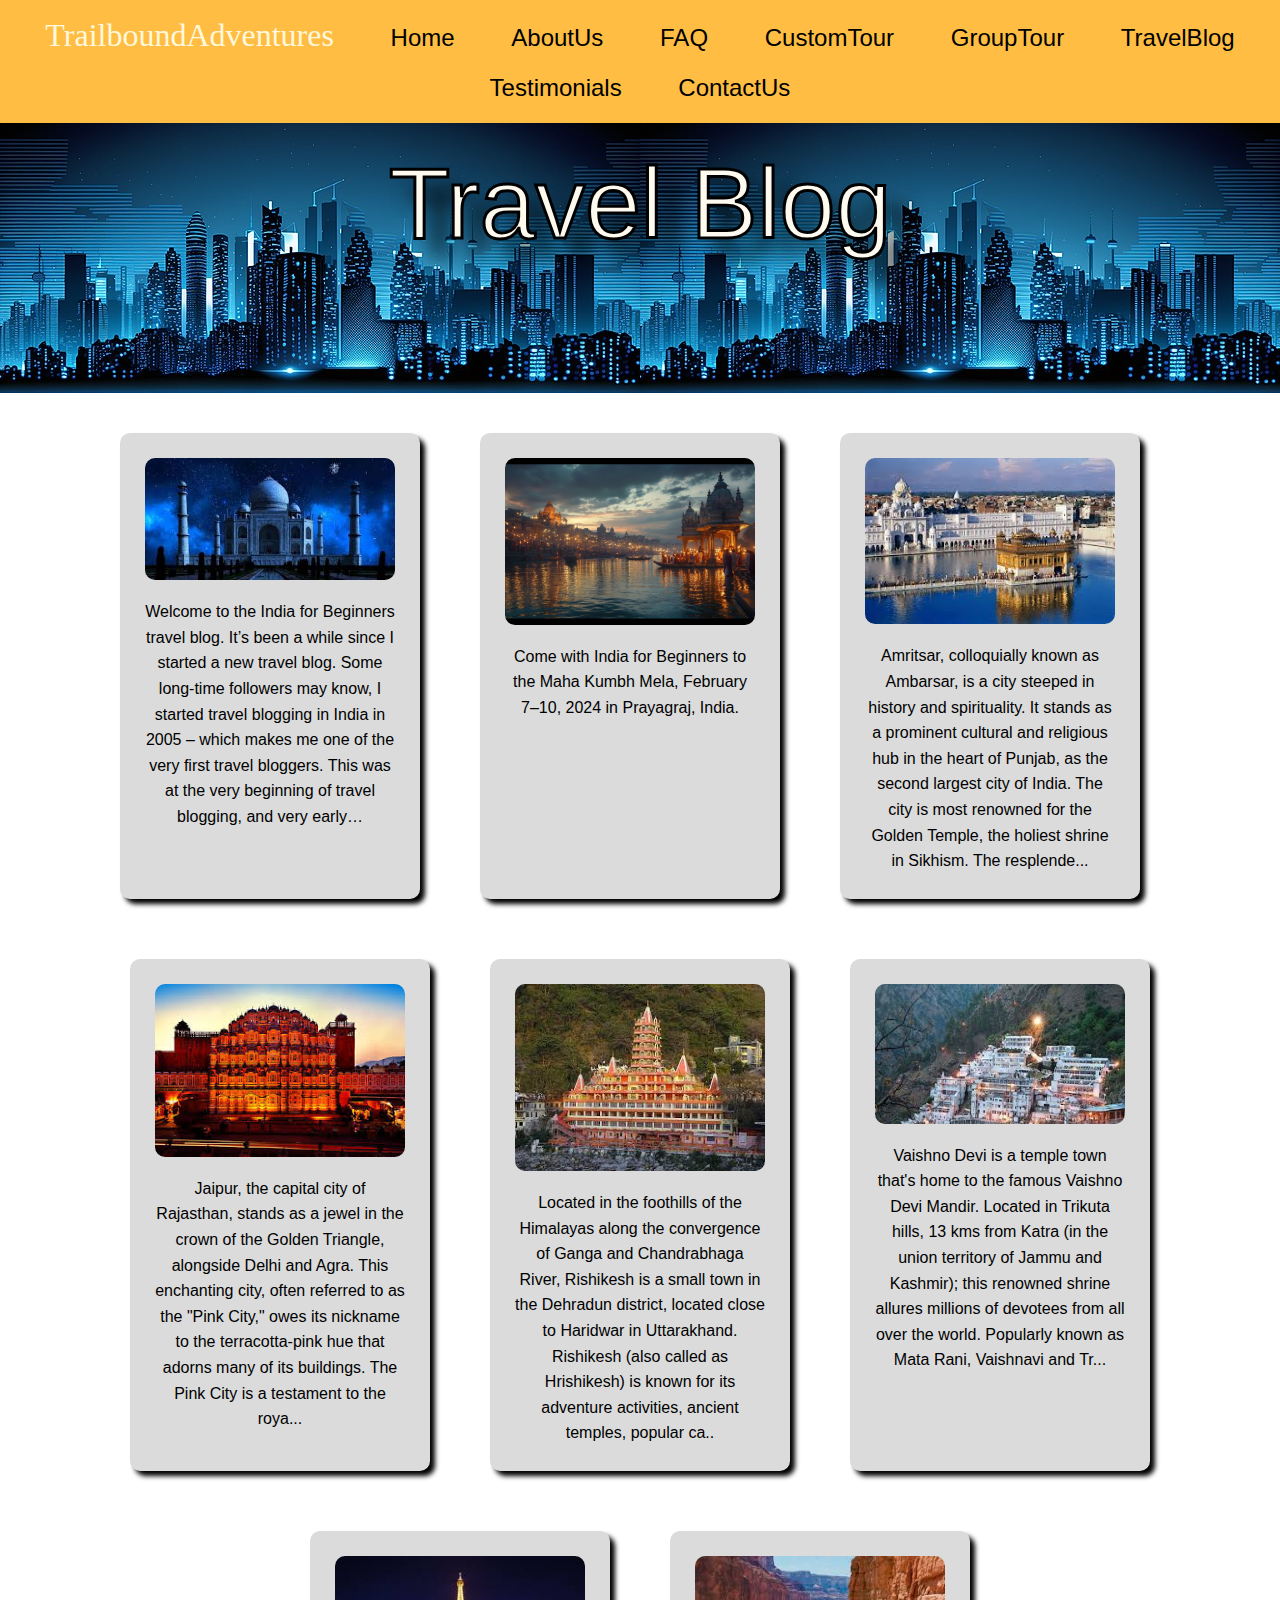
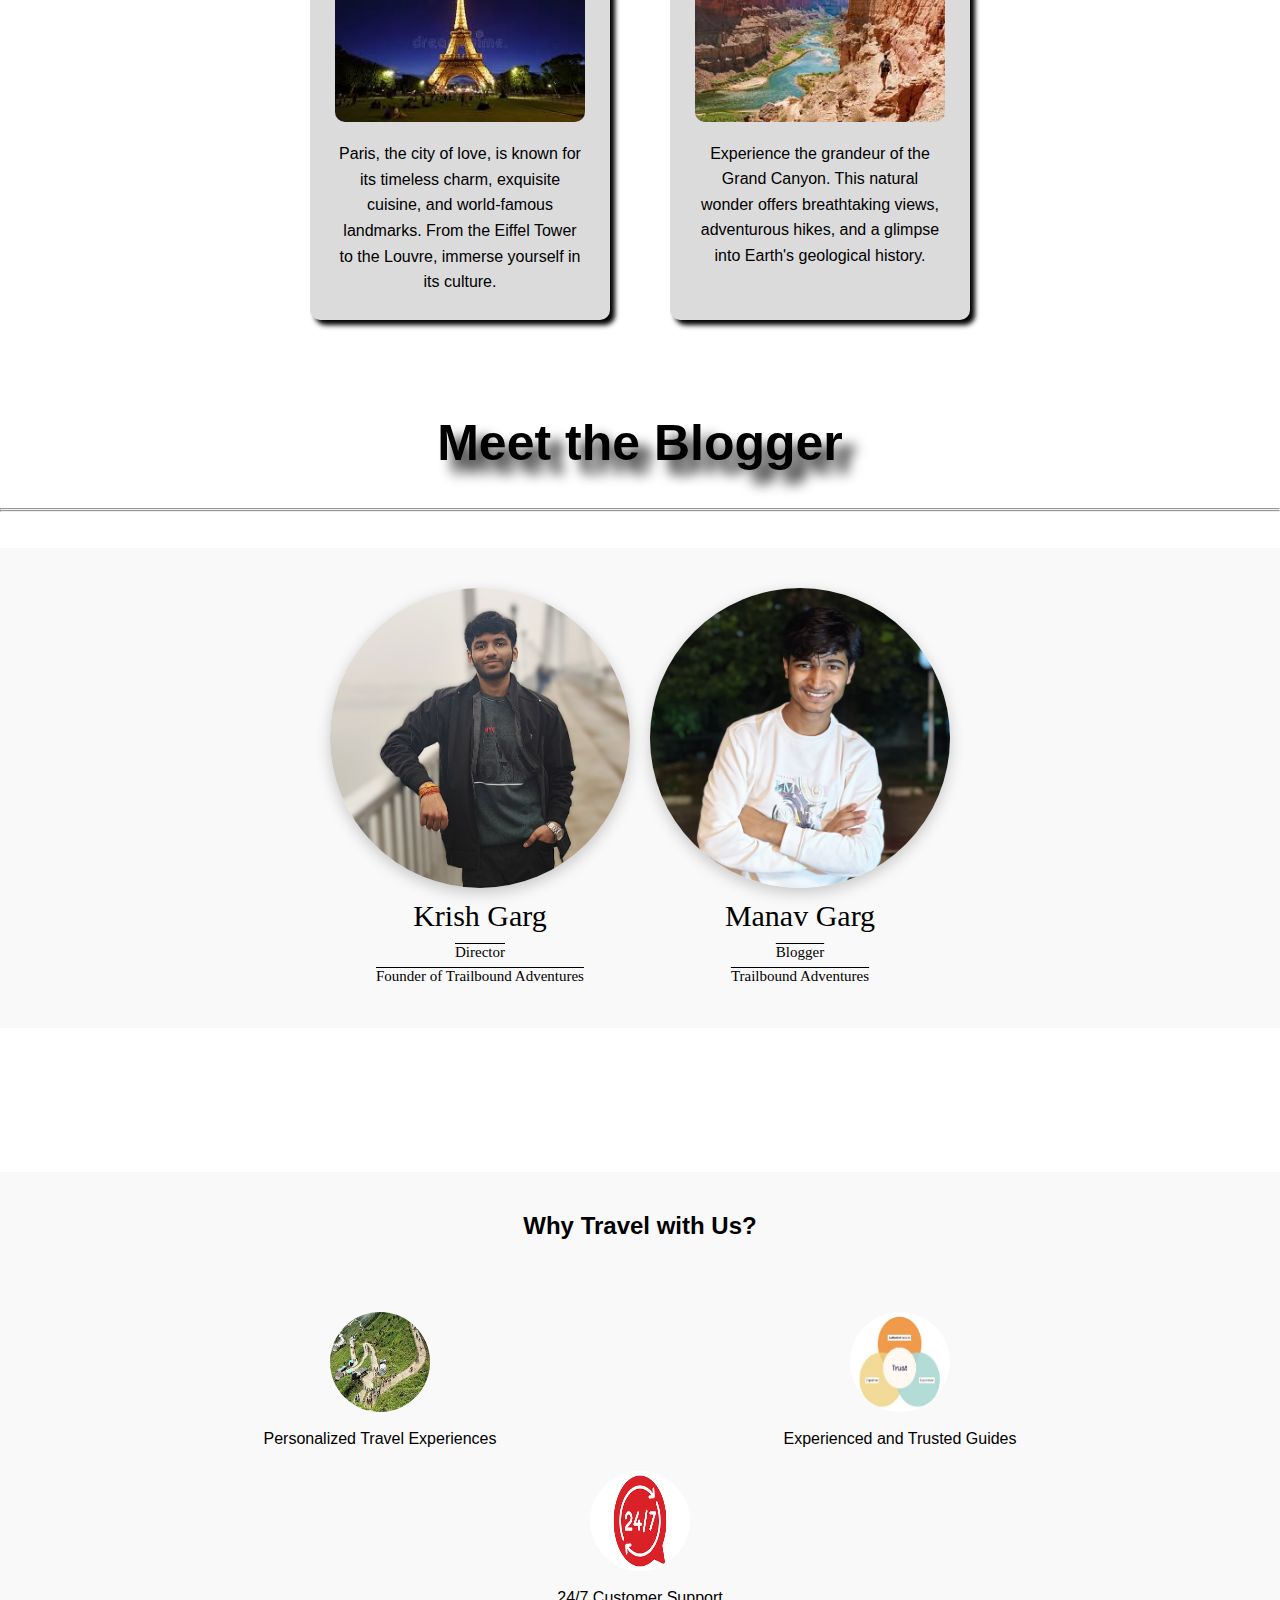
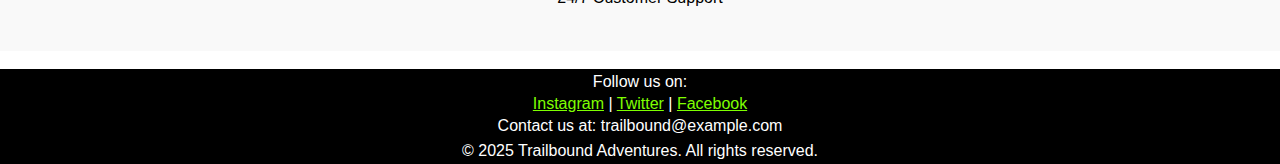
<file: index.html>
<!DOCTYPE html>
<html lang="en">

<head>
    <meta charset="UTF-8">
    <meta name="viewport" content="width=device-width, initial-scale=1.0">
    <title>Travel Blog</title>
    <link rel="stylesheet" href="part.css">
</head>

<body>
    <p id="one">
        <a style="font-family:cursive;font-size: xx-large;color: cornsilk;">TrailboundAdventures</a>
        <a href="index.html">Home</a>
        <a href="aboutus.html">AboutUs</a>
        <a href="FAQ.html">FAQ</a>
        <a>CustomTour</a>
        <a>GroupTour</a>
        <a href="index.html">TravelBlog</a>
        <a>Testimonials</a>
        <a>ContactUs</a>
    </p>
    <p id="two" style="text-shadow: +20px 20px 20px black;-webkit-text-stroke: 3px black;
">
        Travel Blog
    </p>

    <div id="three">
        <div class="blog-card">
            <img src="taj mahal.jpg" alt="Taj Mahal" class="blog-image">
            <p>
                Welcome to the India for Beginners travel blog. It’s been a while since I started a new travel blog.
                Some long-time followers may know, I started travel blogging in India in 2005 – which makes me one of
                the very first travel bloggers. This was at the very beginning of travel blogging, and very early…
            </p>
        </div>
        <div class="blog-card">
            <img src="kumbh.jp.jpg" alt="Kumbh Mela" class="blog-image">
            <p>
                Come with India for Beginners to the Maha Kumbh Mela, February 7–10, 2024 in Prayagraj, India.
            </p>
        </div>
        <div class="blog-card">
            <img src="amritsar.jpg" alt="Golden Temple" class="blog-image">
            <p>
                Amritsar, colloquially known as Ambarsar, is a city steeped in history and spirituality. It stands as a
                prominent cultural and religious hub in the heart of Punjab, as the second largest city of India. The
                city is most renowned for the Golden Temple, the holiest shrine in Sikhism. The resplende...
            </p>
        </div><br>
        <div class="blog-card">
            <img src="hawa mahal.jpg" alt="Hawa Mahal" class="blog-image">
            <p>
                Jaipur, the capital city of Rajasthan, stands as a jewel in the crown of the Golden Triangle, alongside
                Delhi and Agra. This enchanting city, often referred to as the "Pink City," owes its nickname to the
                terracotta-pink hue that adorns many of its buildings. The Pink City is a testament to the roya...
            </p>
        </div>
        <div class="blog-card">
            <img src="rishikesh.jpg" alt="Rishikesh" class="blog-image">
            <p>
                Located in the foothills of the Himalayas along the convergence of Ganga and Chandrabhaga River,
                Rishikesh is a small town in the Dehradun district, located close to Haridwar in Uttarakhand. Rishikesh
                (also called as Hrishikesh) is known for its adventure activities, ancient temples, popular ca..
            </p>
        </div>
        <div class="blog-card">
            <img src="vaishno devi.jpg" alt="Vaishno Devi" class="blog-image">
            <p>
                Vaishno Devi is a temple town that's home to the famous Vaishno Devi Mandir. Located in Trikuta hills,
                13 kms from Katra (in the union territory of Jammu and Kashmir); this renowned shrine allures millions
                of devotees from all over the world. Popularly known as Mata Rani, Vaishnavi and Tr...
            </p>
        </div>
        <div class="blog-card">
            <img src="paris.jpeg" alt="Eiffel Tower" class="blog-image">
            <p>
                Paris, the city of love, is known for its timeless charm, exquisite cuisine, and world-famous landmarks. From the Eiffel Tower to the Louvre, immerse yourself in its culture.
            </p>
        </div>
        <div class="blog-card">
            <img src="grand-canyon.jpg" alt="Grand Canyon" class="blog-image">
            <p>
                Experience the grandeur of the Grand Canyon. This natural wonder offers breathtaking views, adventurous hikes, and a glimpse into Earth's geological history.
            </p>
        </div>
    </div>

    <br><br><br>
    <div id="blogger-section">
        <h2 id="you">Meet the Blogger</h2><br><br><hr><hr><br><br>
        <div id="section">
            <div class="contact">
                <div class="page">
                    <img id="blogger-photos" src="krish.jpg" alt="Blogger at a coffee shop">            
                    <p style="text-align: center;font-size: 30px;font-family:Georgia, 'Times New Roman', Times, serif ;">Krish Garg</p>
            <p style="text-align: center;font-size: 15px;font-family:Georgia, 'Times New Roman', Ti    mes, serif ;text-decoration: overline;">
                Director<br>Founder of Trailbound Adventures
            </p>   
                </div>
                <div class="page">
                    <img id="blogger-photos" src="manav.jpg" alt="Blogger at a coffee shop">    
                    <p style="text-align: center;font-size: 30px;font-family:Georgia, 'Times New Roman', Times, serif ;"   >Manav Garg</p>
            <p style="text-align: center;font-size: 15px;font-family:Georgia, 'Times New Roman', Times, serif ;text-decoration: overline;">
                Blogger<br> Trailbound Adventures
            </p>              
                </div>
        
            </div>
        </div>
    </div>
    <br><br><br><br><br><br><br><br>
    <div id="section">
        <h2 style="text-align: center;">Why Travel with Us?</h2>
        <br><br><br><br>
        <div class="container">
            <div class="card">
                <img src="personalized tours.jp.jpg" alt="Personalized Tours">
                <p>Personalized Travel Experiences</p>
            </div>
            <div class="card">
                <img src="trusted.jpg" alt="Trusted Guides">
                <p>Experienced and Trusted Guides</p>
            </div>
            <div class="card">
                <img src="support.jpg" alt="24/7 Support">
                <p>24/7 Customer Support</p>
            </div>
        </div>
    </div>
    
    
    <br>
    <footer id="footer">
        <p>Follow us on:</p>
        <a href="#">Instagram</a> |
        <a href="#">Twitter</a> |
        <a href="#">Facebook</a>
        <p>Contact us at: trailbound@example.com</p>
        <p>&copy; 2025 Trailbound Adventures. All rights reserved.</p>
    </footer>
</body>

</html>
</file>
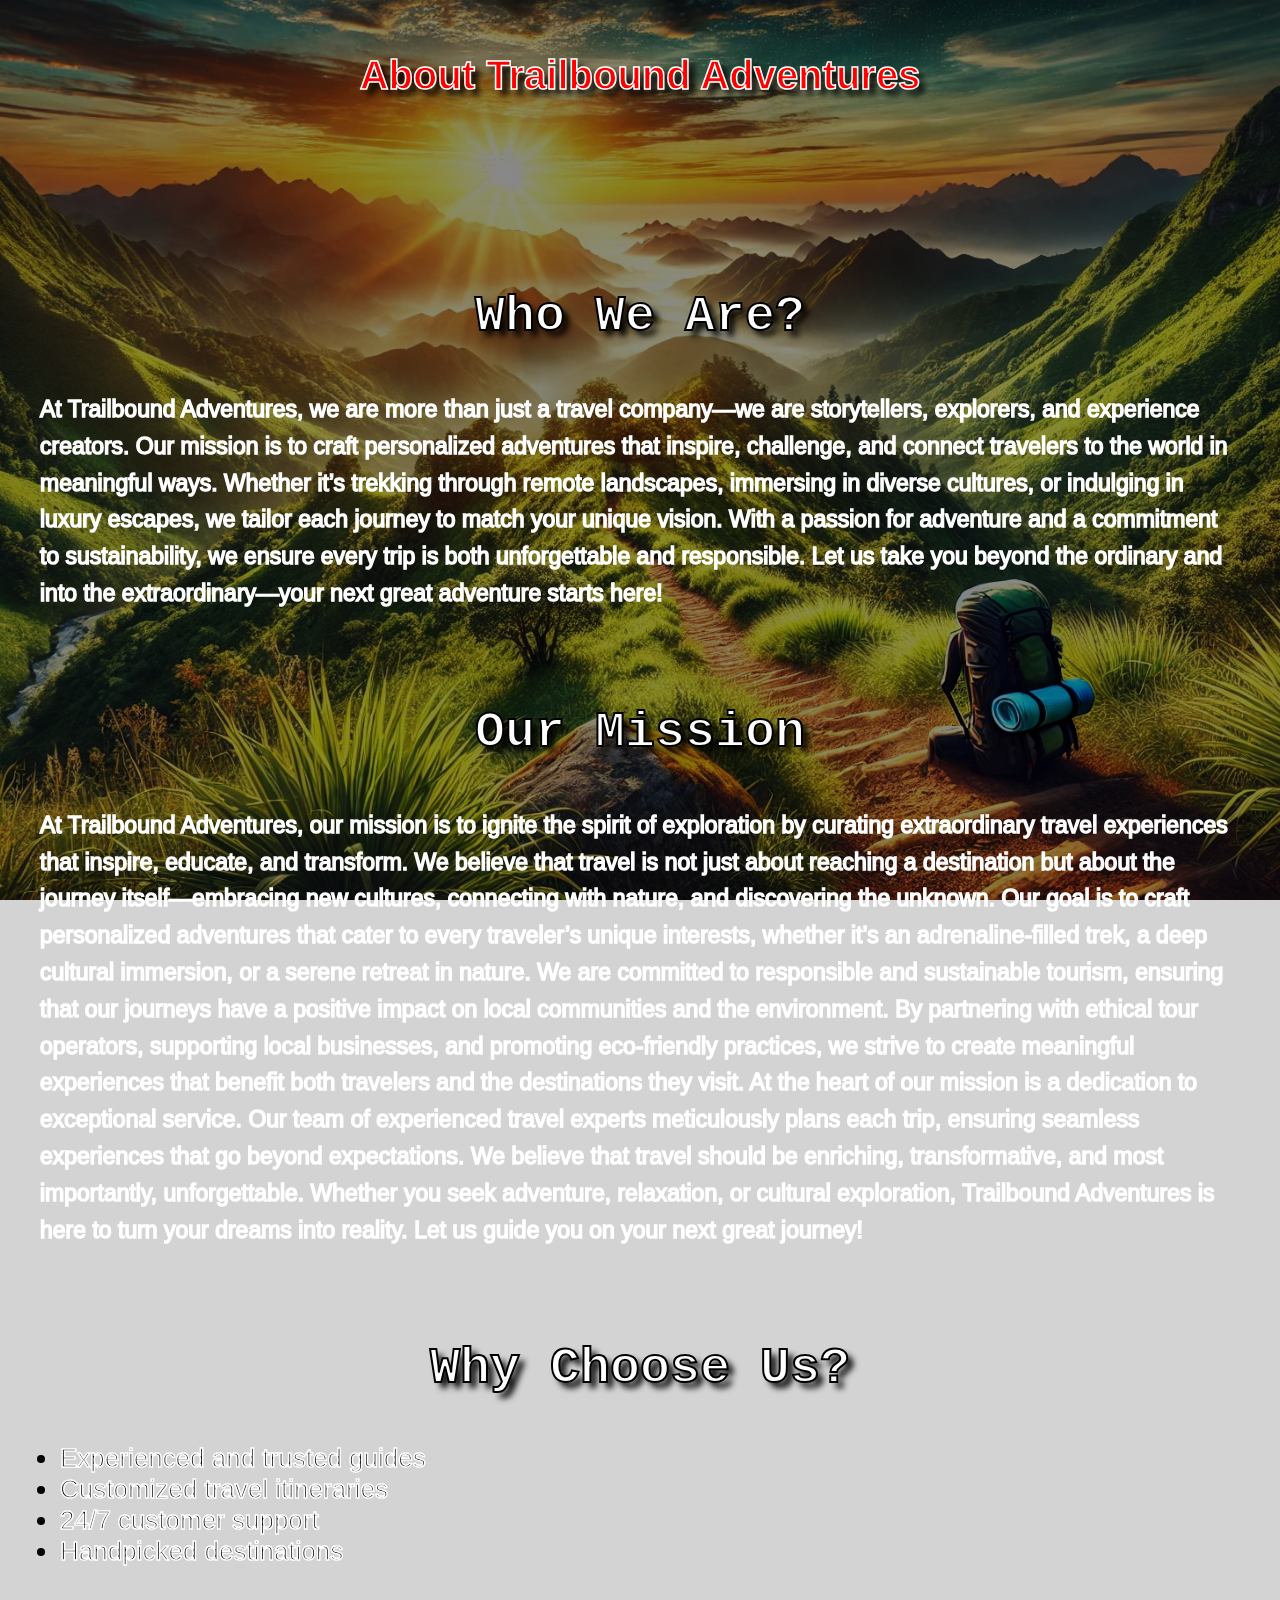
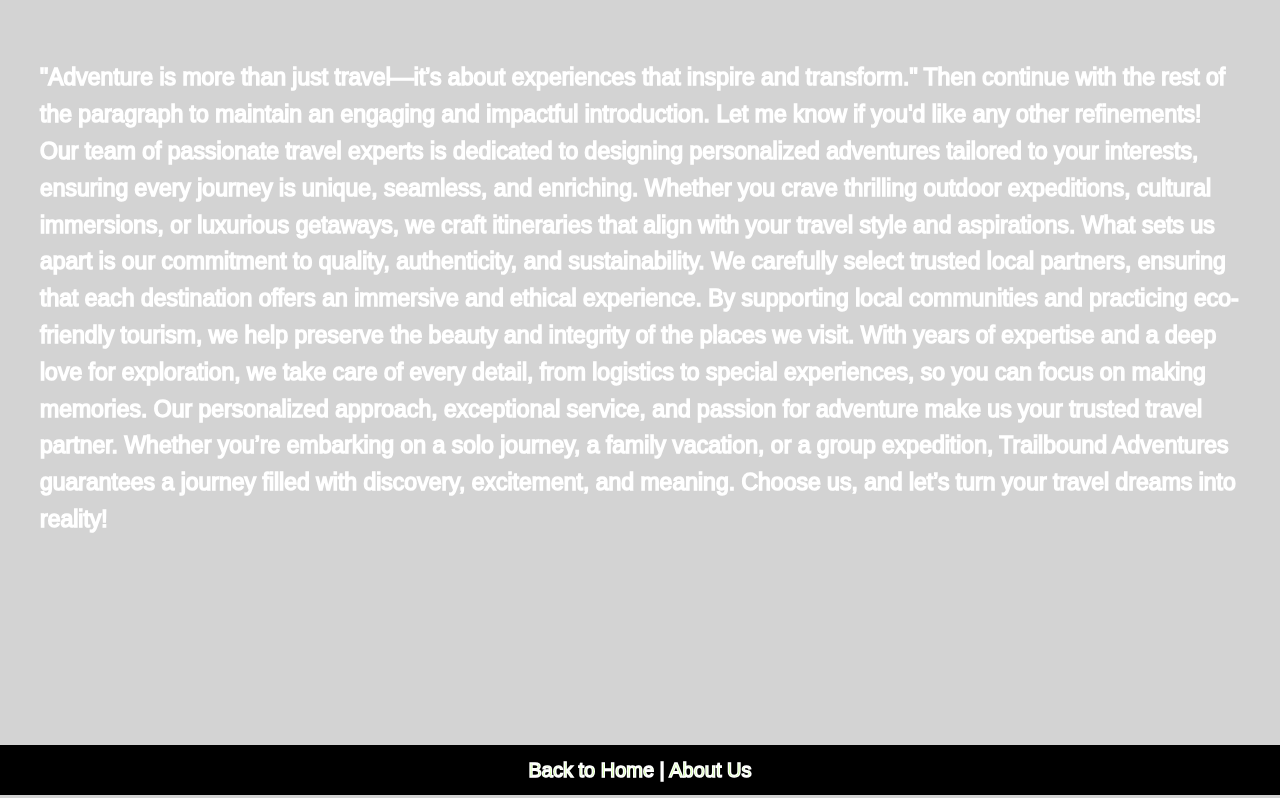
<file: aboutus.html>
<!DOCTYPE html>
<html lang="en">
<head>
    <meta charset="UTF-8">
    <meta name="viewport" content="width=device-width, initial-scale=1.0">
    <title>About Us - Trailbound Adventures</title>
    <link rel="stylesheet" href="part.css">
</head>
<body>
    <link rel="stylesheet" href="aboutus.css">
    <div class="black"></div>
    <header>
        <h1>About Trailbound Adventures</h1>
    </header>
    <section id="about"><br><br><br><br><br><br>
        <h2>Who We Are?</h2><br><br>
        <p>At Trailbound Adventures, we are more than just a travel company—we are storytellers, explorers, and experience creators. Our mission is to craft personalized adventures that inspire, challenge, and connect travelers to the world in meaningful ways. Whether it’s trekking through remote landscapes, immersing in diverse cultures, or indulging in luxury escapes, we tailor each journey to match your unique vision. With a passion for adventure and a commitment to sustainability, we ensure every trip is both unforgettable and responsible. Let us take you beyond the ordinary and into the extraordinary—your next great adventure starts here!</p>
    </section>
    <section id="mission"><br><br><br><br>
        <h2>Our Mission</h2><br><br>
        <p>At Trailbound Adventures, our mission is to ignite the spirit of exploration by curating extraordinary travel experiences that inspire, educate, and transform. We believe that travel is not just about reaching a destination but about the journey itself—embracing new cultures, connecting with nature, and discovering the unknown. Our goal is to craft personalized adventures that cater to every traveler’s unique interests, whether it’s an adrenaline-filled trek, a deep cultural immersion, or a serene retreat in nature.

            We are committed to responsible and sustainable tourism, ensuring that our journeys have a positive impact on local communities and the environment. By partnering with ethical tour operators, supporting local businesses, and promoting eco-friendly practices, we strive to create meaningful experiences that benefit both travelers and the destinations they visit.
            
            At the heart of our mission is a dedication to exceptional service. Our team of experienced travel experts meticulously plans each trip, ensuring seamless experiences that go beyond expectations. We believe that travel should be enriching, transformative, and most importantly, unforgettable. Whether you seek adventure, relaxation, or cultural exploration, Trailbound Adventures is here to turn your dreams into reality. Let us guide you on your next great journey!</p>
    </section>
    <section id="why-us"><br><br><br><br>
        <h2>Why Choose Us?</h2><br><br>
        <ul>
            <li>Experienced and trusted guides</li>
            <li>Customized travel itineraries</li>
            <li>24/7 customer support</li>
            <li>Handpicked destinations</li>
        </ul><br><br><br><br>
        <p>"Adventure is more than just travel—it’s about experiences that inspire and transform."

            Then continue with the rest of the paragraph to maintain an engaging and impactful introduction. Let me know if you'd like any other refinements!<br>Our team of passionate travel experts is dedicated to designing personalized adventures tailored to your interests, ensuring every journey is unique, seamless, and enriching. Whether you crave thrilling outdoor expeditions, cultural immersions, or luxurious getaways, we craft itineraries that align with your travel style and aspirations.

            What sets us apart is our commitment to quality, authenticity, and sustainability. We carefully select trusted local partners, ensuring that each destination offers an immersive and ethical experience. By supporting local communities and practicing eco-friendly tourism, we help preserve the beauty and integrity of the places we visit.
            
            With years of expertise and a deep love for exploration, we take care of every detail, from logistics to special experiences, so you can focus on making memories. Our personalized approach, exceptional service, and passion for adventure make us your trusted travel partner. Whether you’re embarking on a solo journey, a family vacation, or a group expedition, Trailbound Adventures guarantees a journey filled with discovery, excitement, and meaning. Choose us, and let’s turn your travel dreams into reality!</p>
    </section><br><br><br><br><br><br><br><br><br>
    <footer>
        <a href="index.html">Back to Home</a> | <a href="aboutus.html">About Us</a>
    </footer>
</body>
</html>
</file>
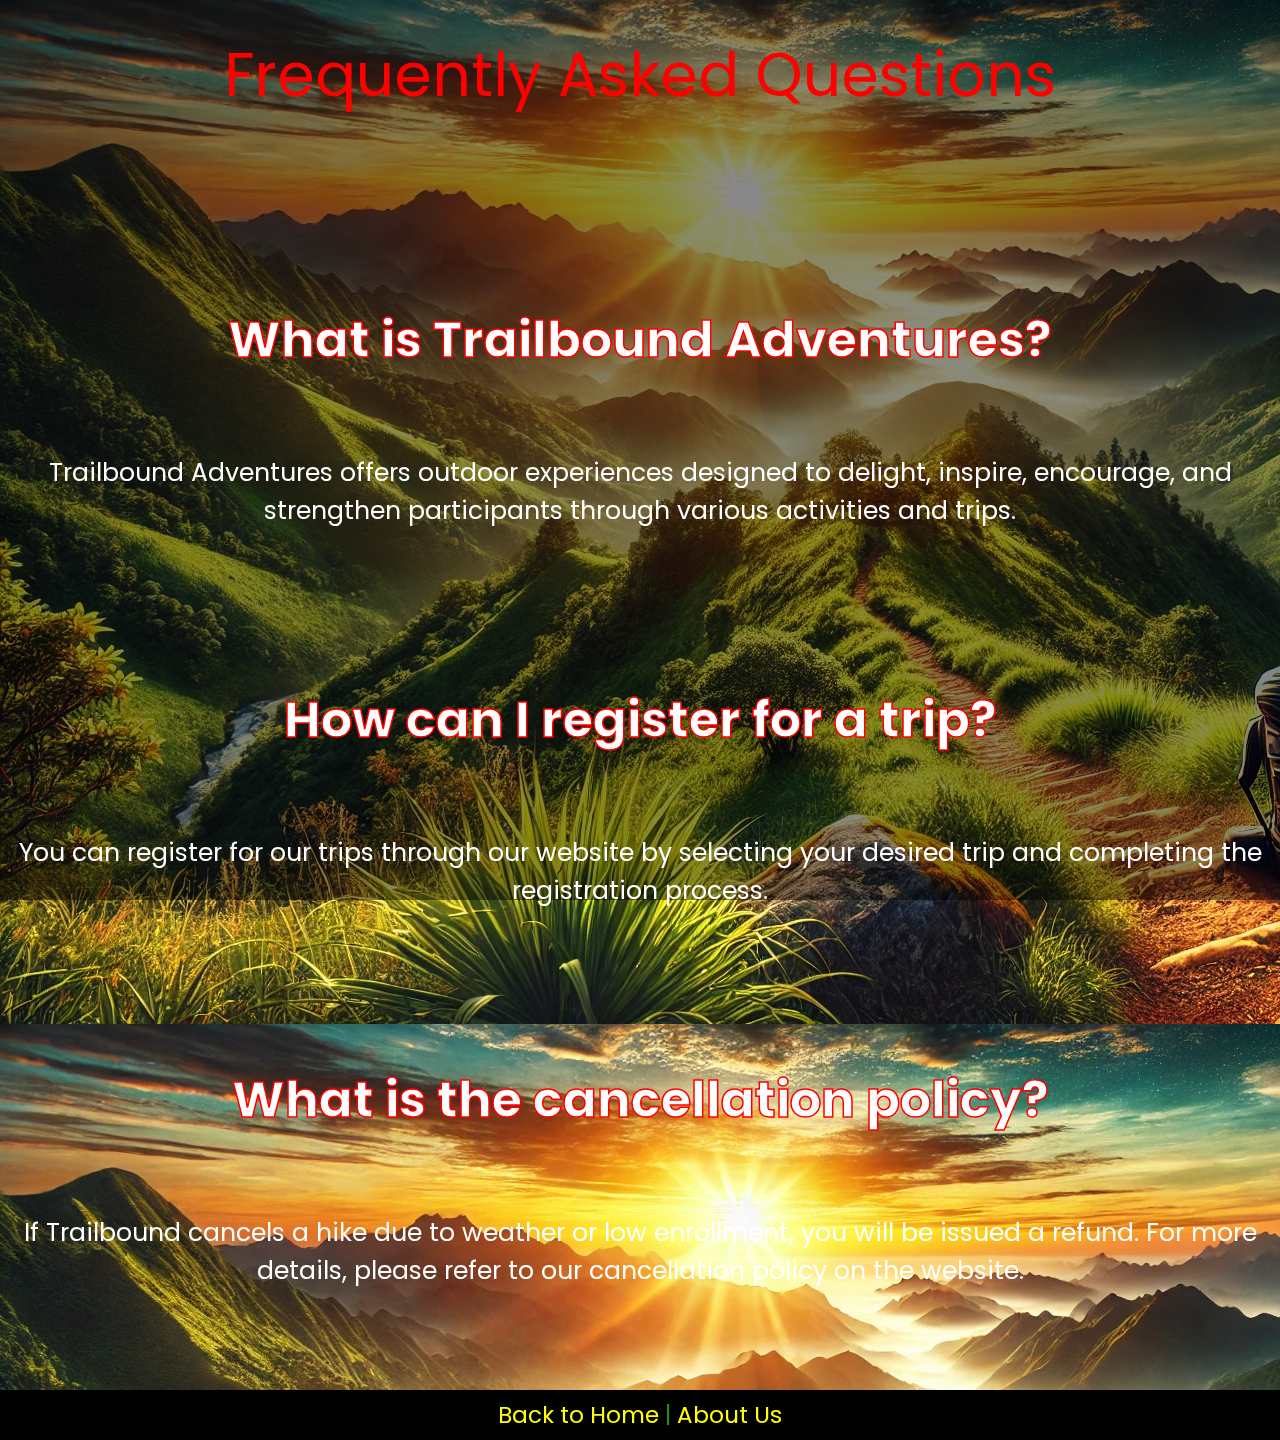
<file: FAQ.html>
<!DOCTYPE html>
<html lang="en">
<head>
    <meta charset="UTF-8">
    <meta name="viewport" content="width=device-width, initial-scale=1.0">
    <title>Trailbound Adventures - FAQ</title>
</head>
<style>
    @import url('https://fonts.googleapis.com/css2?family=Poppins:ital,wght@0,100;0,200;0,300;0,400;0,500;0,600;0,700;0,800;0,900;1,100;1,200;1,300;1,400;1,500;1,600;1,700;1,800;1,900&display=swap');
    </style>
<body>
    <link rel="stylesheet" href="FAQ.css">
    <div class="black"></div>
    <div class="container mt-5">
        <header>Frequently Asked Questions</header><br><br><br><br>
        <div class="accordion" id="faqAccordion">
            <div class="accordion-item">
                <h2 class="accordion-header" id="headingOne">
                    <h2 class="accordion-button" type="button" data-bs-toggle="collapse" data-bs-target="#collapseOne" aria-expanded="true" aria-controls="collapseOne">
                        What is Trailbound Adventures?
                    </h2><br><br>
                </h2>
                <div id="collapseOne" class="accordion-collapse collapse show" aria-labelledby="headingOne" data-bs-parent="#faqAccordion">
                    <div class="accordion-body">
                        Trailbound Adventures offers outdoor experiences designed to delight, inspire, encourage, and strengthen participants through various activities and trips.
                    </div>
                </div><br><br><br><br>
            </div>
            <div class="accordion-item">
                <h2 class="accordion-header" id="headingTwo">
                    <h2 class="accordion-button collapsed" type="button" data-bs-toggle="collapse" data-bs-target="#collapseTwo" aria-expanded="false" aria-controls="collapseTwo">
                        How can I register for a trip?
                    </h2>
                </h2><br><br>
                <div id="collapseTwo" class="accordion-collapse collapse" aria-labelledby="headingTwo" data-bs-parent="#faqAccordion">
                    <div class="accordion-body">
                        You can register for our trips through our website by selecting your desired trip and completing the registration process.
                    </div>
                </div><br><br><br><br>
            </div>
            <div class="accordion-item">
                <h2 class="accordion-header" id="headingThree">
                    <h2 class="accordion-button collapsed" type="button" data-bs-toggle="collapse" data-bs-target="#collapseThree" aria-expanded="false" aria-controls="collapseThree">
                        What is the cancellation policy?
                    </h2>
                </h2><br><br>
                <div id="collapseThree" class="accordion-collapse collapse" aria-labelledby="headingThree" data-bs-parent="#faqAccordion">
                    <div class="accordion-body">
                        If Trailbound cancels a hike due to weather or low enrollment, you will be issued a refund. For more details, please refer to our cancellation policy on the website.
                    </div>
                </div>
            </div>
            <!-- Add more FAQ items as needed -->
        </div>
    </div><br><br><br><br>
    <footer style="background-color: black;">
        <p><a href="index.html">Back to Home</a> | <a href="aboutus.html">About Us</a></p>
    </footer>
</body>
</html>
</file>
<file: part.css>
* {
    margin: 0;
    padding: 0;
    box-sizing: border-box;
}

body {
    font-family: Arial, sans-serif;
}

#one {
    text-align: center;
    font-size: x-large;
    background-color: rgba(255, 166, 0, 0.737);
    padding: 10px 0;
    word-spacing: 30px;
    line-height: 50px;
    /*     position: fixed; */
    width: 100%;
}

#one a {
    color: black;
    text-decoration: none;
    margin: 0 10px;
    transition: all 0.3s;
}

#one a:hover {
    color: whitesmoke;
    transform: rotate(20deg);
    transform: scale(2);
}

#two {
    text-align: center;
    font-size: 80px;
    color: floralwhite;
    background-image: url("buildingbackround.jpg");
    height: auto;
    padding: 0;

}

#three {
    display: flex;
    gap: 10px;
    justify-content: center;
    flex-wrap: wrap;
}

.blog-card {
    background-color: white;
    border-radius: 10px;
    box-shadow: 5px 5px 5px black;
    width: 300px;
    padding: 20px;
    text-align: center;
}

.blog-card:hover {
    transform: scale(1.1);
    transition: transform 0.3s ease;
}

.blog-image {
    width: 300px;
    height: 200px;
    object-fit: cover;
    margin-bottom: 15px;
}


p {
    font-size: 16px;
    line-height: 1.6;
}

#you {
    text-align: center;
    font-size: 50PX;
    text-shadow: +13px 13px 13px black;
    text-decoration: double;
    color: black;
    text-decoration: wavy;
}

#you:hover {
    color: red;
    transition: color 0.4s;
    text-decoration: underline;
}

footer {
    background-color: black;
    color: white;
    text-align: center;
}

footer a {
    color: chartreuse;
}

#blogger-photos {
    width: 300px;
    height: 300px;
    object-fit: cover;
    border-radius: 50%;
    box-shadow: 0 5px 15px rgba(0, 0, 0, 0.2);
}


body {
    font-family: Arial, sans-serif;
}

#one {
    text-align: center;
    font-size: x-large;
    background-color: rgba(255, 166, 0, 0.737);
    padding: 10px 0;
    word-spacing: 30px;
    line-height: 50px;


}

#one a {
    color: black;
    text-decoration: none;
    margin: 0 10px;
    transition: all 0.3s;




}

#one a:hover {
    color: whitesmoke;
    transform: rotate(20deg);



    transform: scale(2);

}

#two {
    text-align: center;
    font-size: 100px;
    color: floralwhite;
    background-image: url("buildingbackround.jpg");
    height: 270px;
    
}

#three {
    display: flex;
    gap: 20px;
    justify-content: center;
    padding: 20px;
    flex-wrap: wrap;

}

.blog-card {
    background-color: #DBDBDB;
    border-radius: 10px;
    box-shadow: 5px 5px 5px black;
    width: 300px;
    padding: 20px;
    text-align: center;
}

.blog-card {
    margin: 20px;
    padding: 25px;
}


.blog-card:hover {
    transform: scale(1.05);
    transition: transform 0.3s ease;

}

.blog-image {
    width: 100%;
    height: auto;
    border-radius: 10px;
    margin-bottom: 15px;
}

p {
    font-size: 16px;
    line-height: 1.6;
}



#section {
    text-align: center;
    padding: 40px;
    background-color: #f9f9f9;
}

.container {
    display: flex;
    gap: 20px;
    justify-content: center;
    flex-wrap: wrap;
}

.card {
    width: 500px;
    text-align: center;
}

.card:hover {
    transform: scale(1.2);
    transition: transform 0.4s ease-in-out;
}

.card img {
    width: 100px;
    height: 100px;
    margin-bottom: 10px;
    border-radius: 50%;
}

@media (max-width: 768px) {
    #one {
        display: flex;
        flex-direction: column;
        align-items: center;
    }

    .blog-card {
        flex-direction: column;
        margin: 10px;
    }

    .container {
        flex-direction: column;
        align-items: center;
    }
}

.contact {
    display: flex;
    gap: 20px;
    justify-content: center;
    flex-wrap: wrap;

}

.page {
    text-align: center;
}

.page:hover {
    transform: scale(1.1);

    transition: transform 0.3s ease-in-out;
}

.blog-image:hover {
    filter: brightness(1.2);
    transform: scale(1.05);
    transition: all 0.4s ease-in-out;
}

@media (max-width: 768px) {
    .blog-card {
        width: 90%;
    }

    #three {
        gap: 10px;
    }
}
</file>
<file: aboutus.css>
* {
    text-align: center;
    padding: 0;
    margin: 0;


}

header {
    /* margin-top: 100px; */
    background-color: transparent;
    line-height: 150px;
    color: red;

    text-shadow: 6px 6px 6px black;
}

h1:hover {
    color: red;
}

p {
    font-size: 23px;
    color: white;
    text-decoration: solid;
    font-weight: 50px;
    text-align: left;
    margin-left: 40px;
    margin-right: 40px;
}

h2 {
    font-size: 50px;
    font-family: monospace;
    font-weight: bold;
    color: white;
    -webkit-text-stroke: 2px black;
    text-shadow: 6px 6px 6px black;
}

body {
    background-image: url('about.jpg');
    background-size: cover;
    background-position: center;
    background-attachment: fixed;
    font-size: 40px;
    color:black;
    -webkit-text-stroke: 1.5px white;
    
}

footer {
    line-height: 50px;
    text-align: center;

}

body {
    background-image: url(about.jpg);
    background-color: rgba(0, 0, 0, 0.171);

    font-size: 20px;

}

a {
    text-decoration: none;
}

li {
    font-size: 26px;
    text-align: justify;
    margin-left: 60px;
}

.black{
    position: fixed;
    background-color: black;
    opacity: 0.455;
    z-index: -1;
    width: 100vw;
    height: 100vh;

}
</file>
<file: FAQ.css>
*{
    text-align: center;
    padding:0;
    margin:0;
   font-family:'poppins';
    
}
header{
    line-height: 150px;
    color: white;font-size: 30px;
    font-size: 60px;
}
header:hover{
    color: red;
}
p{
    font-size: 23px;
    color: forestgreen

}

footer{
    line-height: 50px;
    text-align: center;
    
}
body{
    background-image: url(about.jpg);  color: white;
    
}
a{
    text-decoration: none;
    color:yellow;

}
h2{
    font-size: 50px;
    -webkit-text-stroke: 1.5px red;
}
div{
    font-size: 25px;
}
.black{
    position: fixed;
    background-color: black;
    opacity: 0.455;
    z-index: -1;
    width: 100vw;
    height: 100vh;

}
</file>
